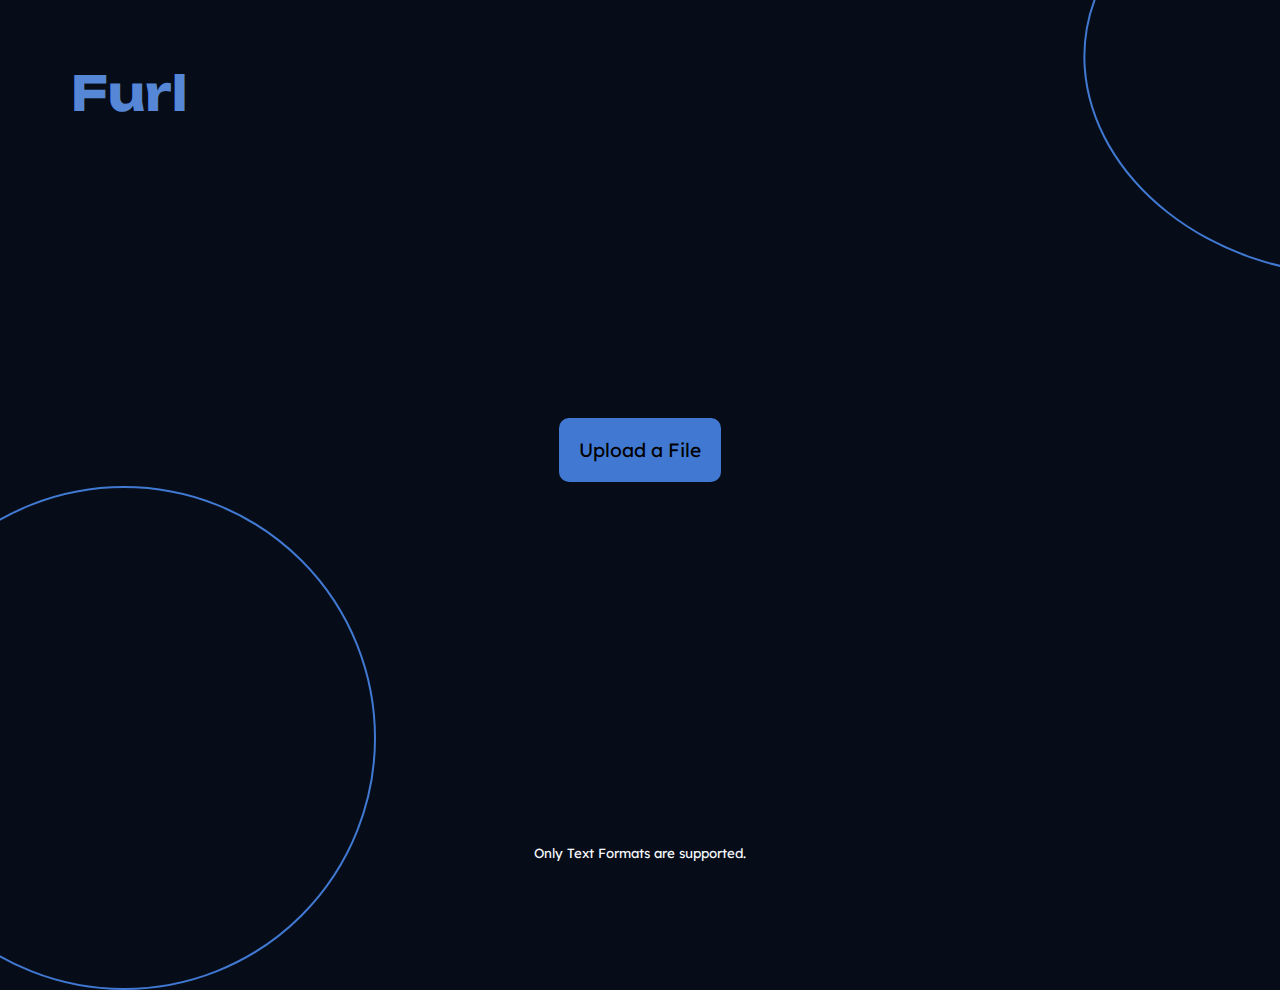
<file: index.html>
<!DOCTYPE html>
<html lang="en">
<head>
    <meta charset="UTF-8">
    <meta http-equiv="X-UA-Compatible" content="IE=edge">
    <meta name="viewport" content="width=device-width, initial-scale=1.0">
    <title>Furl</title>
    <!-- File URL Remit & (down)Load / File URL -->
    <link rel="stylesheet" href="style.css">
    <script src="script.js"></script>
</head>
<body>
    <h1 class="header" onclick="void(0)">Furl</h1>
    <div class="top blob"></div>
    <br>
    <div id="signedin">
        <button class="select" onclick="selectFile()">Upload a File</button>
        <p class="err" id="err"></p>
    </div>
    <br>
    <div class="bottom blob"></div>
    <p class="smol"><small>Only Text Formats are supported.</small></p>
    <div id="snackbar">Copied to Clipboard</div>
    <div class="linkholder" id="lh">
        <svg xmlns="http://www.w3.org/2000/svg" class="closebton" onclick="event.target.parentElement.parentElement.style.display='none';" viewBox="0 0 384 512"><!--! Font Awesome Pro 6.4.0 by @fontawesome - https://fontawesome.com License - https://fontawesome.com/license (Commercial License) Copyright 2023 Fonticons, Inc. --><path d="M342.6 150.6c12.5-12.5 12.5-32.8 0-45.3s-32.8-12.5-45.3 0L192 210.7 86.6 105.4c-12.5-12.5-32.8-12.5-45.3 0s-12.5 32.8 0 45.3L146.7 256 41.4 361.4c-12.5 12.5-12.5 32.8 0 45.3s32.8 12.5 45.3 0L192 301.3 297.4 406.6c12.5 12.5 32.8 12.5 45.3 0s12.5-32.8 0-45.3L237.3 256 342.6 150.6z"/></svg>
        <div id="linkbox"></div>
    </div>
</body>
</html>
</file>
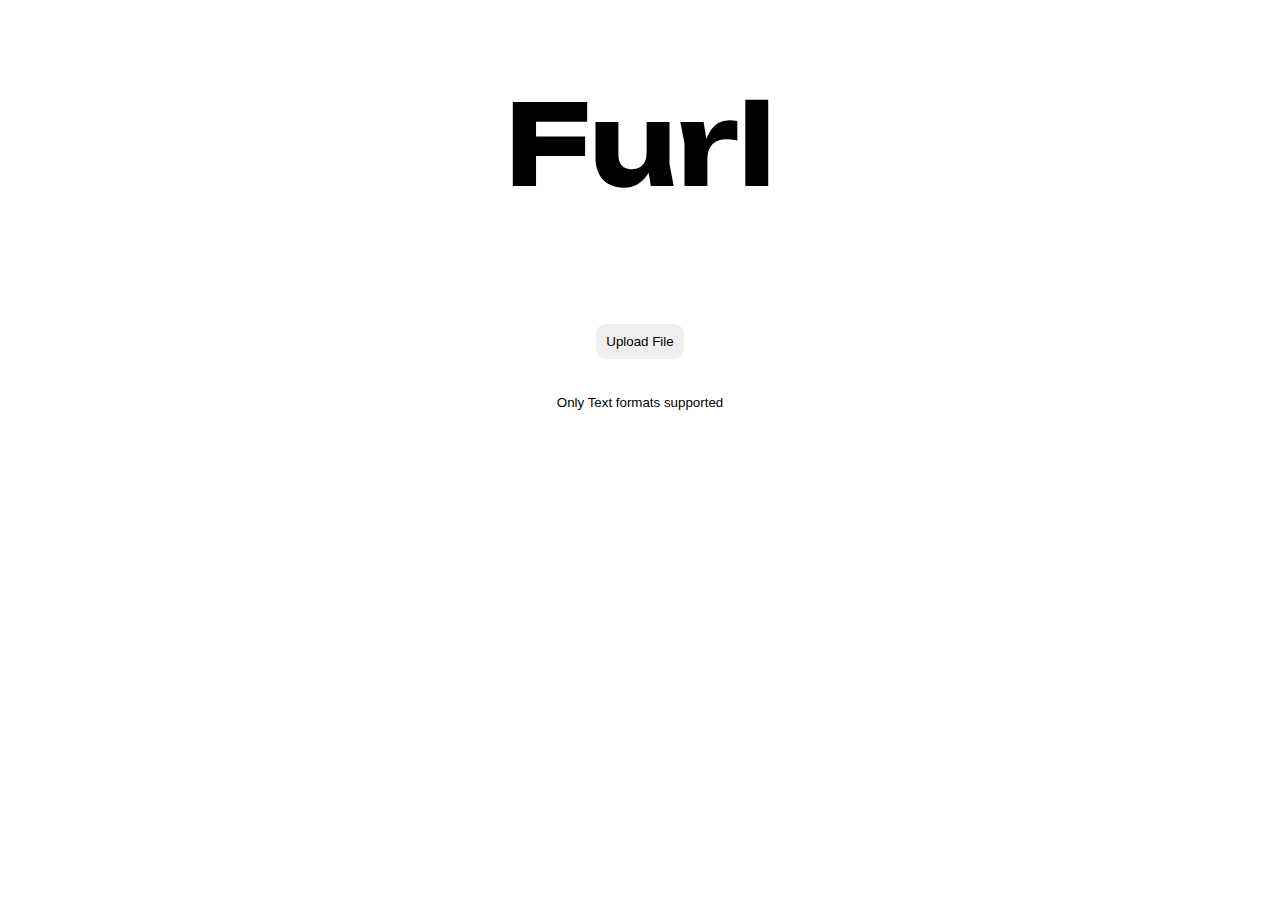
<file: m.html>
<!DOCTYPE html>
<html lang="en">
<head>
    <meta charset="UTF-8">
    <meta http-equiv="X-UA-Compatible" content="IE=edge">
    <meta name="viewport" content="width=device-width, initial-scale=1.0">
    <title>Furl</title>
    <link rel="stylesheet" href="m.css">
</head>
<body>
    <h1 class="header">Furl</h1>
    <br><br>
    <button id="upload" class="upload center">Upload File</button>
    <br>
    <p class="smolWrapper"><small class="smol">Only Text formats supported</small></p>
    <script src="m.js"></script>
</body>
</html>
</file>
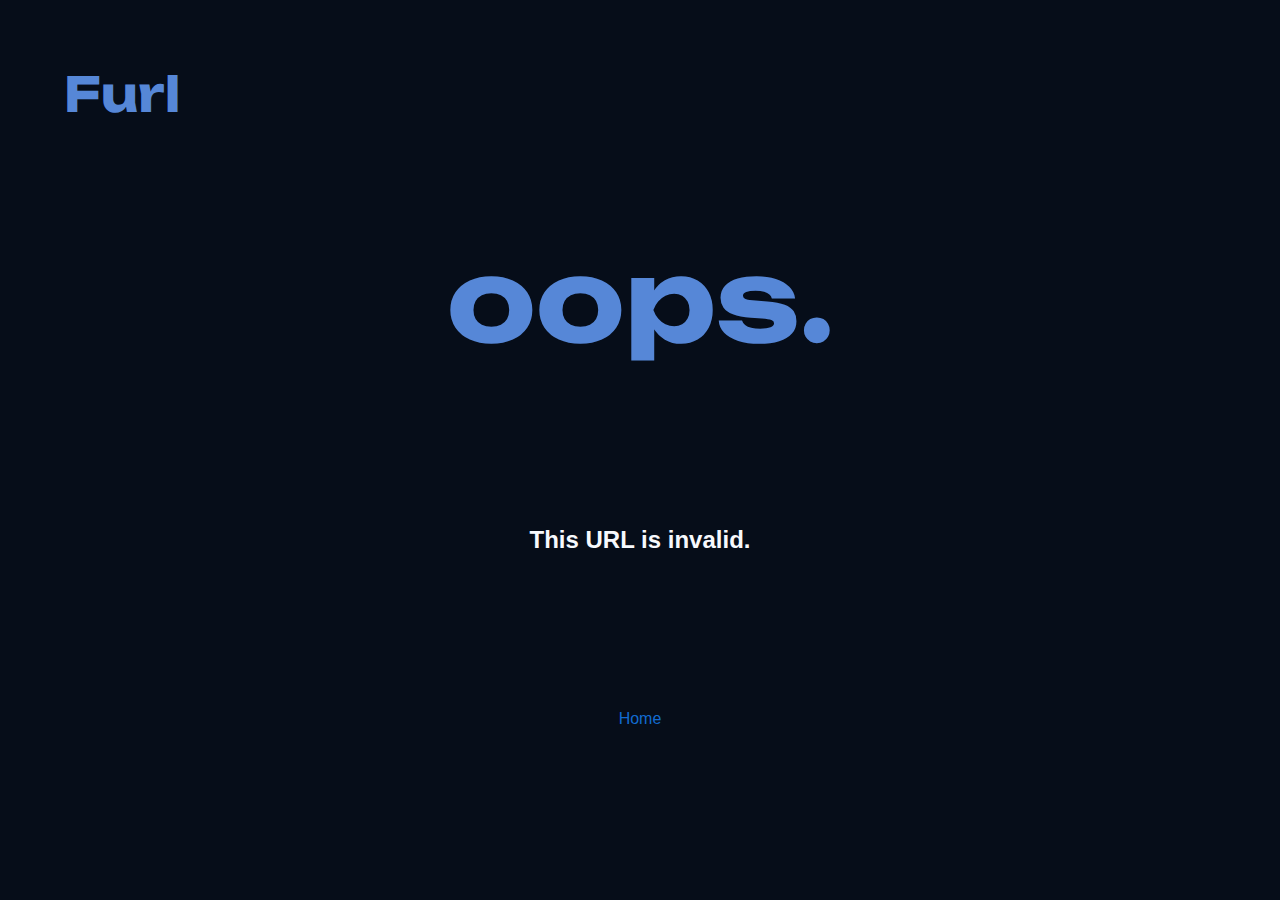
<file: share.html>
<!DOCTYPE html>
<html lang="en">
<head>
    <meta charset="UTF-8">
    <meta http-equiv="X-UA-Compatible" content="IE=edge">
    <meta name="viewport" content="width=device-width, initial-scale=1.0">
    <title>Download a file on Furl</title>
    <link rel="stylesheet" href="style.css">
</head>
<body class="gridBody">
    <h1 class="absolute header" onclick="window.location.href='index.html';">Furl</h1>
    <noscript>
        <h1 class="header">oops.</h1>
        <p>Please enable JavaScript on your browser</p>
    </noscript>
    <div class="largeload">
        <p id="downloadText">Loading Download...</p>
        <button id="bton" onclick="download(data)">Download</button>
    </div>
    <script src="download.js"></script>
</body>
</html>
</file>
<file: style.css>
/* Color Palette: https://realtimecolors.com/?colors=f7f9fd-060d19-4179d2-010204-5687d7 */

@import url('https://fonts.googleapis.com/css2?family=Unbounded:wght@800&display=swap');
@import url('https://fonts.googleapis.com/css2?family=Lexend:wght@400&display=swap');

:root {
    --header-font: 'Unbounded', cursive;
    --font: 'Lexend', sans-serif;
    --link-font: 'Source Code Pro', sans-serif;
}

body {
    margin: none;
    padding: none;
    background: #060d19;
    overflow: none;
    user-select: none;
    overflow: clip;
}

h1.header {
    font-family: var(--header-font);
    margin-top: 5%;
    margin-left: 5%;
    color: #5687d7;
    font-size: 300%;
    width: fit-content;
    transition: 0.4s;
    cursor: pointer;
}

h1.header:hover {
    scale: 1.2;
}

h1.header.absolute {
    position: absolute;
    top: 0;
    left: 0;
}

button.select {
    font-family: var(--font);
    position: absolute;
    top: 50%;
    left: 50%;
    transform: translate(-50%, -50%);
    outline: none;
    border: none;
    border-radius: 10px;
    padding: 20px;
    background: #4179d2;
    font-size: 120%;
    cursor: pointer;
    transition: 0.3s;
}

button.select:hover {
    font-size: 170%;
}

p.smol, p.text {
    position: absolute;
    bottom: 0;
    left: 50%;
    transform: translateX(-50%);
    font-family: var(--font);
    color: #f7f9fd;
    margin-bottom: 3%;
    user-select: text;
}

div.blob.bottom {
    height: 500px;
    width: 500px;
    border: 2px solid #4179d2;
    position: absolute;
    bottom: -10%;
    left: -10%;
    border-radius: 100%;
    animation: floataround 10s infinite;
}

div.blob.top {
    position: absolute;
    top: -20%;
    right: -20%;
    height: 500px;
    width: 400px;
    border: 2px solid #4179d2;
    border-radius: 100%;
    rotate: 100deg;
    animation: floataround 15s infinite;
    animation-delay: 3s;
}

@keyframes floataround {
    from, to {
        translate: 0% 0%;
    }
    50% {
        translate: 3% 3%;
    }
}

.homelink {
    text-align: center;
    font-family: var(--font);
}

a.inhomelink {
    text-decoration: none;
    color: #126bd1;
}

#linkbox {
    width: fit-content;
    display: none;
    cursor: pointer;
}

.linkholder {
    width: 100vw;
    height: 100vh;
    position: absolute;
    top: 0;
    left: 0;
    display: none;
    background: #126bd1;
    justify-content: center;
    align-items: center;
}

svg.closebton {
    fill: black;
    position: absolute;
    top: 0;
    right: 0;
    margin-top: 5%;
    margin-right: 5%;
    cursor: pointer;
    width: 30px;
    transition: 0.4s;
}

svg.closebton:hover {
    fill: red;
    scale: 1.2;
}

#linktext {
    font-family: var(--font);
    text-align: center;
    display: inline;
    vertical-align: middle;
    font-size: 200%;
}

img.img {
    width: 10%;
    display: inline;
    cursor: pointer;
    margin-left: 5%;
    vertical-align: middle;
}

.err {
    color: red;
    display: none;
    font-family: var(--link-font);
    text-align: center;
}

.download {
    font-family: var(--header-font);
    font-size: 700%;
    color: #5687d7;
    text-align: center;
    margin-bottom: 0px;
}

.desc {
    font-family: sans-serif;
    text-align: center;
    font-size: 150%;
    color: #f7f9fd;
    margin-top: 0px;
    margin-bottom: 0px;
}

.linkwrap {
    text-align: center;
    font-family: sans-serif;
    margin-top: 0px;
}

.link {
    color: #126bd1;
    text-decoration: none;
}

 /* The snackbar - position it at the bottom and in the middle of the screen */
 #snackbar {
    visibility: hidden; /* Hidden by default. Visible on click */
    min-width: 250px; /* Set a default minimum width */
    margin-left: -125px; /* Divide value of min-width by 2 */
    background-color: #5687d7; /* Black background color */
    color: #fff; /* White text color */
    text-align: center; /* Centered text */
    border-radius: 10px; /* Rounded borders */
    padding: 16px; /* Padding */
    position: fixed; /* Sit on top of the screen */
    z-index: 1; /* Add a z-index if needed */
    left: 50%; /* Center the snackbar */
    bottom: 30px; /* 30px from the bottom */
    font-family: sans-serif;
  }
  
  /* Show the snackbar when clicking on a button (class added with JavaScript) */
  #snackbar.show {
    visibility: visible; /* Show the snackbar */
    /* Add animation: Take 0.5 seconds to fade in and out the snackbar.
    However, delay the fade out process for 2.5 seconds */
    -webkit-animation: fadein 0.5s, fadeout 0.5s 2.5s;
    animation: fadein 0.5s, fadeout 0.5s 2.5s;
  }
  
  /* Animations to fade the snackbar in and out */
  @-webkit-keyframes fadein {
    from {bottom: 0; opacity: 0;}
    to {bottom: 30px; opacity: 1;}
  }
  
  @keyframes fadein {
    from {bottom: 0; opacity: 0;}
    to {bottom: 30px; opacity: 1;}
  }
  
  @-webkit-keyframes fadeout {
    from {bottom: 30px; opacity: 1;}
    to {bottom: 0; opacity: 0;}
  }
  
  @keyframes fadeout {
    from {bottom: 30px; opacity: 1;}
    to {bottom: 0; opacity: 0;}
  }

.gridBody{
    display: grid;
    height: 100vh;
    margin: 0px;
    padding: 0px;
}
.largeload {
    margin: auto;
}
p#downloadText {
    font-family: 'Unbounded', sans-serif;
    text-align: center;
    font-size: 400%;
    user-select: none;
    margin-top: 0px;
    color: #4179d2;
}
#bton {
    padding: 10px;
    border: none;
    background: #4179d2;
    font-family: 'Lexend', sans-serif;
    border-radius: 10px;
    margin-left: auto;
    margin-right: auto;
    display: block;
    cursor: pointer;
    transition: 0.4s;
}
#bton:hover {
    /*
    box-shadow: 0px 3px 14px #4179d2;*/
    font-size: 120%;
}
</file>
<file: m.css>
@import url('https://fonts.googleapis.com/css2?family=Unbounded:wght@800&display=swap');

:root {
    --header-font: 'Unbounded', cursive;
    --font: 'Heebo', sans-serif;
}

h1.header {
    font-family: var(--header-font);
    text-align: center;
    font-size: 700%;
    user-select: none;
}

.center {
    margin-left: auto;
    margin-right: auto;
    display: block;
}

button.upload {
    font-family: var(--font);
    border: none;
    border-radius: 10px;
    padding: 10px;
}

p.smolWrapper {
    text-align: center;
}

.smol {
    font-family: var(--font);
}

 /* The snackbar - position it at the bottom and in the middle of the screen */
 #snackbar {
      visibility: hidden; /* Hidden by default. Visible on click */
      min-width: 250px; /* Set a default minimum width */
      margin-left: -125px; /* Divide value of min-width by 2 */
      background-color: #333; /* Black background color */
      color: #fff; /* White text color */
      text-align: center; /* Centered text */
      border-radius: 2px; /* Rounded borders */
      padding: 16px; /* Padding */
      position: fixed; /* Sit on top of the screen */
      z-index: 1; /* Add a z-index if needed */
      left: 50%; /* Center the snackbar */
      bottom: 30px; /* 30px from the bottom */
    }
    
    /* Show the snackbar when clicking on a button (class added with JavaScript) */
    #snackbar.show {
      visibility: visible; /* Show the snackbar */
      /* Add animation: Take 0.5 seconds to fade in and out the snackbar.
      However, delay the fade out process for 2.5 seconds */
      -webkit-animation: fadein 0.5s, fadeout 0.5s 2.5s;
      animation: fadein 0.5s, fadeout 0.5s 2.5s;
    }
    
    /* Animations to fade the snackbar in and out */
    @-webkit-keyframes fadein {
      from {bottom: 0; opacity: 0;}
      to {bottom: 30px; opacity: 1;}
    }
    
    @keyframes fadein {
      from {bottom: 0; opacity: 0;}
      to {bottom: 30px; opacity: 1;}
    }
    
    @-webkit-keyframes fadeout {
      from {bottom: 30px; opacity: 1;}
      to {bottom: 0; opacity: 0;}
    }
    
    @keyframes fadeout {
      from {bottom: 30px; opacity: 1;}
      to {bottom: 0; opacity: 0;}
    }
</file>
